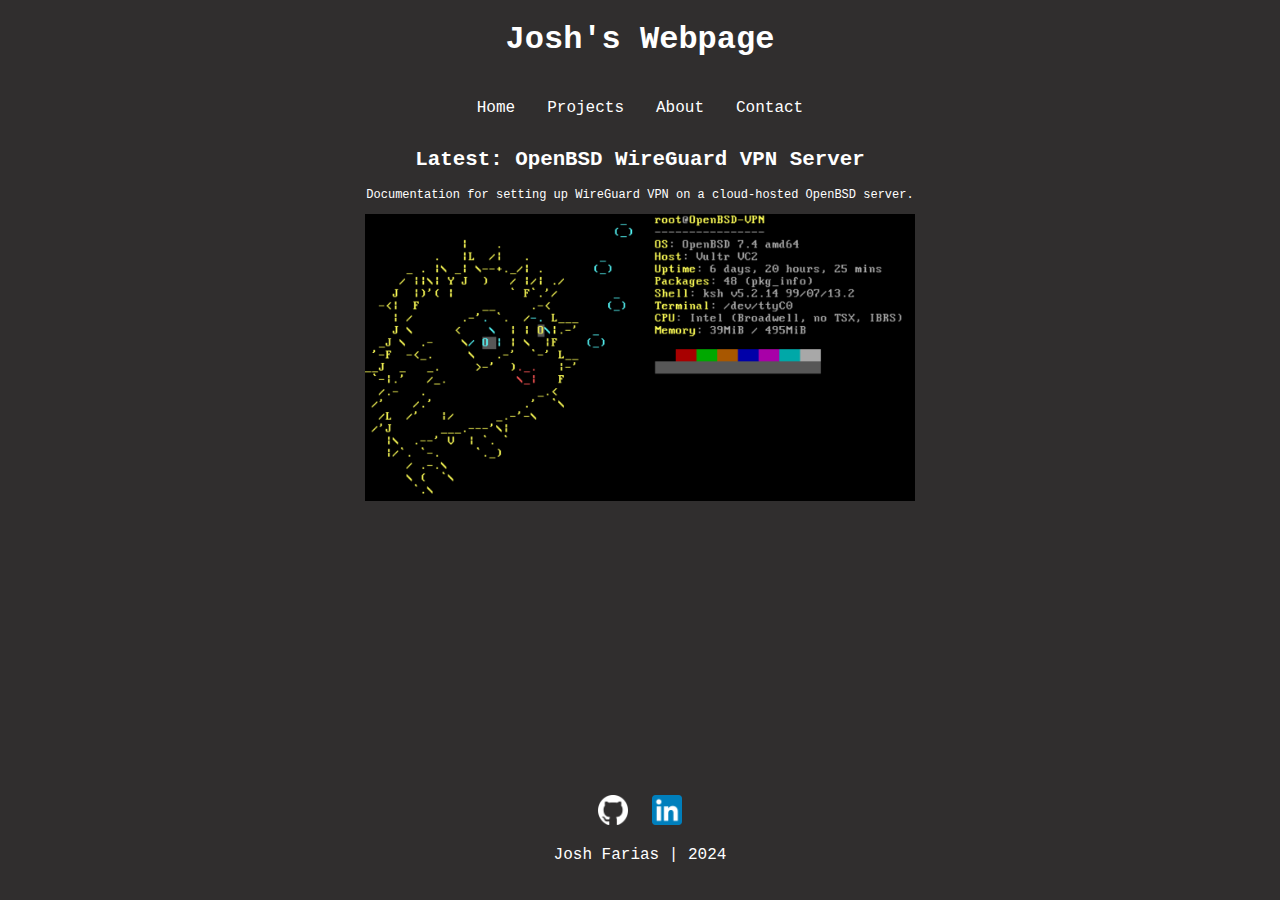
<file: src/index.html>
<!DOCTYPE html>
<html lang="en">
<head>
    <meta charset="utf-8">
    <meta name="viewport" content="width=device-width, initial-scale=1.0">
    <meta name="description" content="joshfarias.com">
    <meta name="author" content="Joshua Farias">
    <title>Josh Farias | Home</title>
    <link rel="stylesheet" href="styles.css">
    <link rel="icon" type="image/png" href="images/favicon.png"/>
</head>
<body>
    <header style="text-align: center; overflow: hidden;">
	    <a href="/" class="customLink"><h1>Josh's Webpage</h1></a>
        <nav id="menu">
            <ul>
		<li><a href="/">Home</a></li>
		<li><a href="/projects">Projects</a></li>
		<li><a href="#about">About</a><li>
		<li><a href="/contact">Contact</a><li>
            </ul>
        </nav>
    <a href="project/openbsd-wireguard-vpn-server" class="customLink" style="display: inline-block; text-align: center;">
        <h2>Latest: OpenBSD WireGuard VPN Server</h2>
	<p>Documentation for setting up WireGuard VPN on a cloud-hosted OpenBSD server.</p>
        <img src="images/openbsdwg.png" alt="OpenBSD WireGuard" style="width: 100%; max-width: 550px; height: auto;">
    </a>
    </header>
    <footer style="text-align: center;">
        <a href="https://github.com/joshfarias">
            <img src="images/github.png" alt="GitHub Profile" style="width: 30px; height: 30px; margin-right: 5px;">
        </a>
        <a href="https://www.linkedin.com/in/joshuafarias">
            <img src="images/linkedin.png" alt="LinkedIn Profile" style="width: 30px; height: 30px;">
        </a>
        <p>Josh Farias | 2024</p>
    </footer>
</body>
</html>
</file>
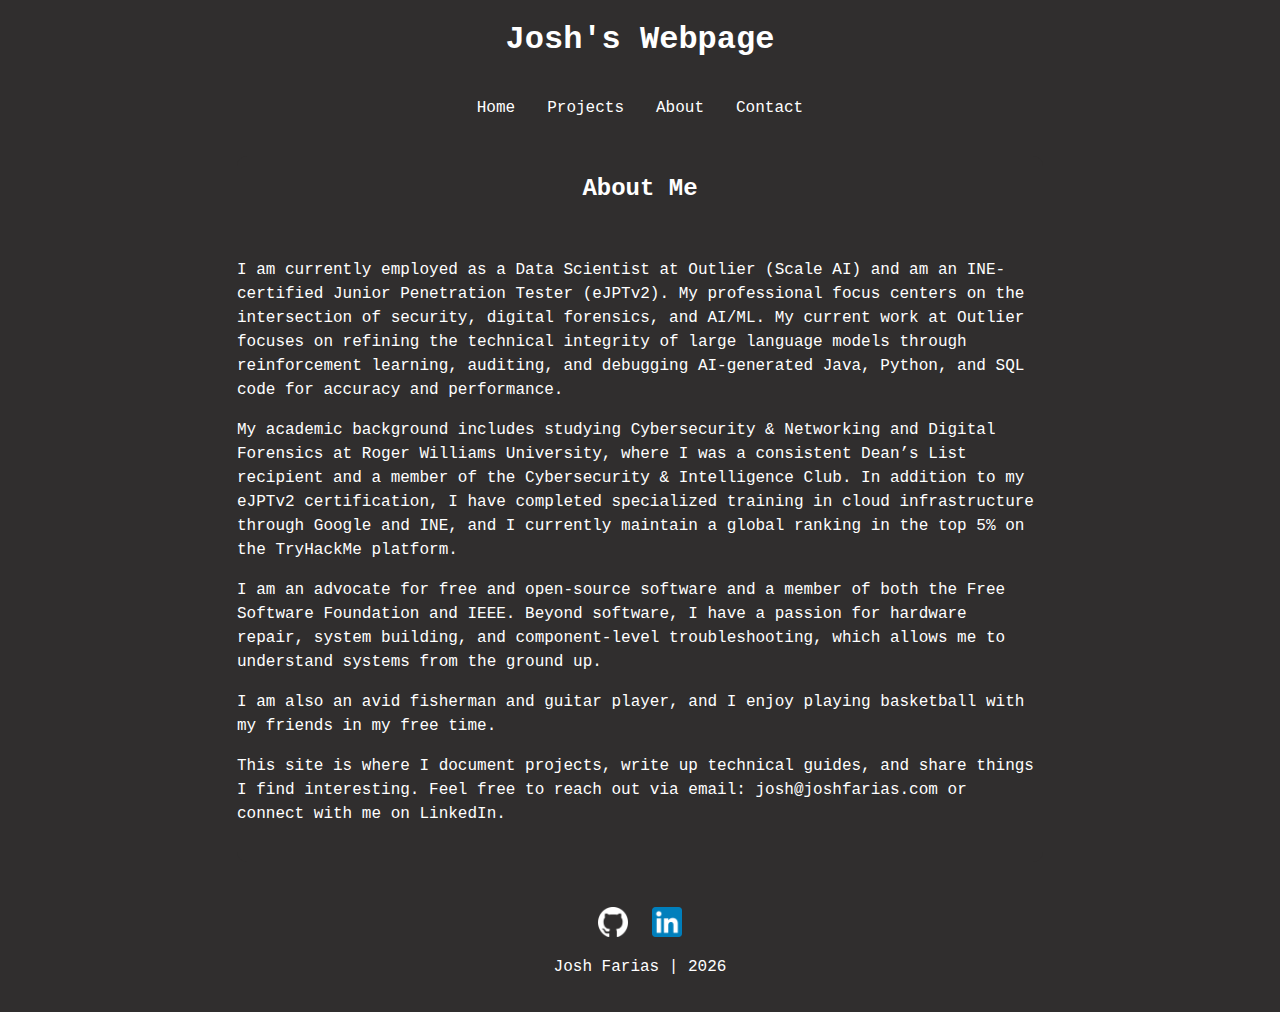
<file: src/about.html>
<!DOCTYPE html>
<html lang="en">
<head>
    <meta charset="utf-8">
    <meta name="viewport" content="width=device-width, initial-scale=1.0">
    <meta name="description" content="joshfarias.com">
    <meta name="author" content="Joshua Farias">
    <title>Josh Farias | About</title>
    <link rel="stylesheet" href="styles.css">
    <link rel="icon" type="image/png" href="images/favicon.png"/>
</head>
<body>
    <header style="text-align: center;">
        <a href="https://www.joshfarias.com" class="customLink"><h1>Josh's Webpage</h1></a>
        <nav id="menu">
            <ul>
                <li><a href="/">Home</a></li>
                <li><a href="/projects">Projects</a></li>
                <li><a href="/about">About</a></li> <li><a href="/contact">Contact</a></li> </ul>
        </nav>
    </header>
    
    <main class="projects">
        <section id="about" class="projects-content">
            <div class="project-box">
                <h2 style="text-align: center;">About Me</h2>
                <div style="font-size: 16px; padding: 20px; width: 100%;">
                    <p>I am currently employed as a Data Scientist at Outlier (Scale AI) and am an INE-certified Junior Penetration Tester (eJPTv2). My professional focus centers on the intersection of security, digital forensics, and AI/ML. My current work at Outlier focuses on refining the technical integrity of large language models through reinforcement learning, auditing, and debugging AI-generated Java, Python, and SQL code for accuracy and performance.</p>
                    <p>My academic background includes studying Cybersecurity & Networking and Digital Forensics at Roger Williams University, where I was a consistent Dean’s List recipient and a member of the Cybersecurity & Intelligence Club. In addition to my eJPTv2 certification, I have completed specialized training in cloud infrastructure through Google and INE, and I currently maintain a global ranking in the top 5% on the TryHackMe platform.</p>
                    <p>I am an advocate for free and open-source software and a member of both the Free Software Foundation and IEEE. Beyond software, I have a passion for hardware repair, system building, and component-level troubleshooting, which allows me to understand systems from the ground up.</p>
                    <p>I am also an avid fisherman and guitar player, and I enjoy playing basketball with my friends in my free time.</p>
                    <p>This site is where I document projects, write up technical guides, and share things I find interesting. Feel free to reach out via email: <a href="mailto:josh@joshfarias.com">josh@joshfarias.com</a> or connect with me on <a href="https://www.linkedin.com/in/joshuafarias">LinkedIn</a>.</p>
                </div>
            </div> </section> </main> <footer style="text-align: center;">
        <a href="https://github.com/joshfarias">
            <img src="images/github.png" alt="GitHub Profile" style="width: 30px; height: 30px; margin-right: 5px;">
        </a>
        <a href="https://www.linkedin.com/in/joshuafarias">
            <img src="images/linkedin.png" alt="LinkedIn Profile" style="width: 30px; height: 30px;">
        </a>
        <p>Josh Farias | 2026</p>
    </footer>
</body>
</html>
</file>
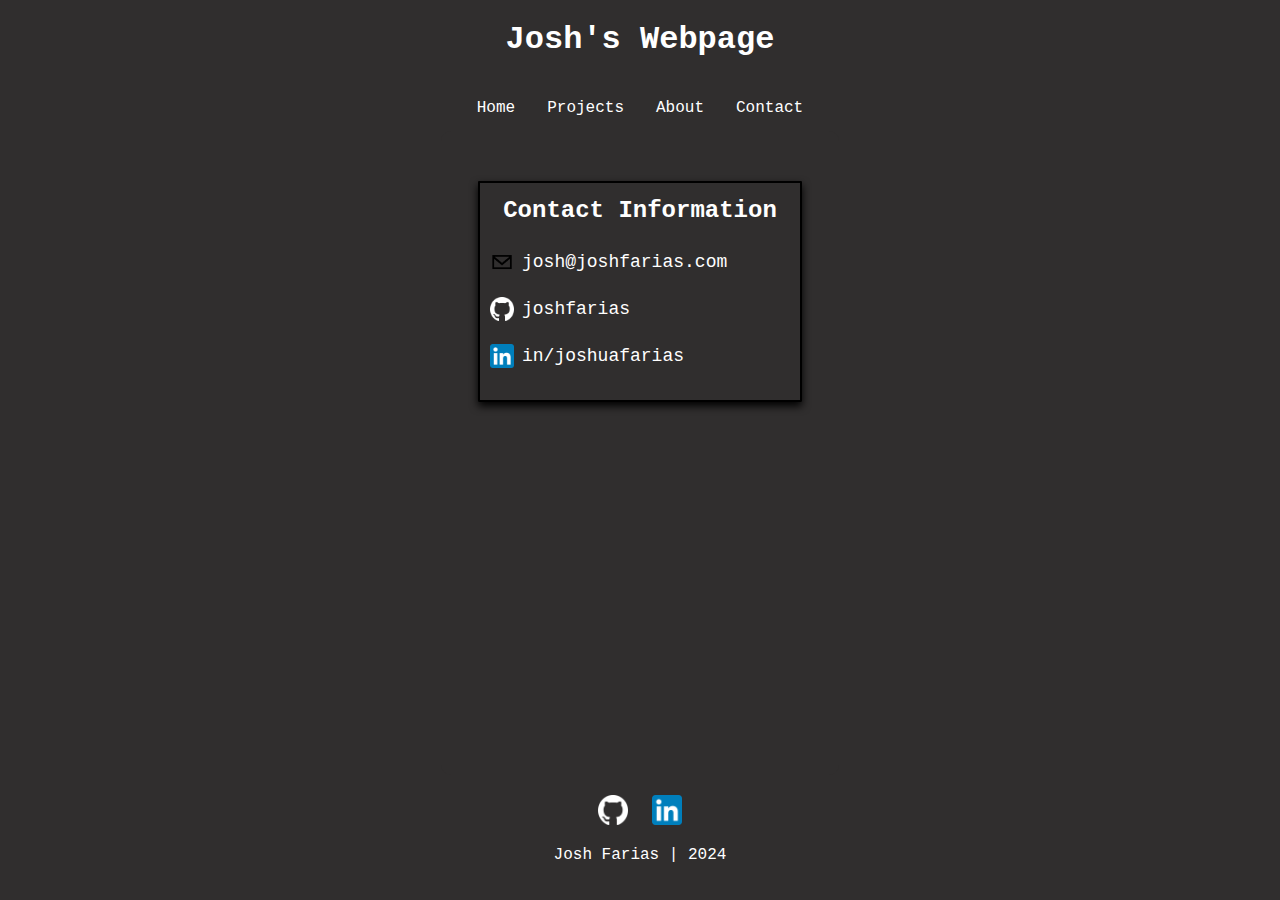
<file: src/contact.html>
<!DOCTYPE html>
<html lang="en">
<head>
    <meta charset="utf-8">
    <meta name="viewport" content="width=device-width, initial-scale=1.0">
    <meta name="description" content="joshfarias.com">
    <meta name="author" content="Joshua Farias">
    <title>Josh Farias | Contact</title>
    <link rel="stylesheet" href="styles.css">
    <link rel="icon" type="image/png" href="images/favicon.png"/>
</head>
<body>
    <header style="text-align: center;">
        <a href="https://www.joshfarias.com/" class="customLink"><h1>Josh's Webpage</h1></a>
        <nav id="menu">
            <ul>
                <li><a href="https://www.joshfarias.com/">Home</a></li>
                <li><a href="/projects">Projects</a></li>
                <li><a href="#about">About</a></li>
                <li><a href="/contact">Contact</a></li>
            </ul>
        </nav>
    </header>
    <main class="content">
        <section id="contact" class="contact-info">
            <div class="contact-box">
                <h2 style="text-align: center;">Contact Information</h2>
                <div style="font-size: 18px;">
                    <div style="display: flex; align-items: center; gap: 8px; margin-bottom: 20px;">
                        <a href="mailto:josh@joshfarias.com" style="display: flex; align-items: center; text-decoration: none; color: inherit;">
                            <img src="images/mail.png" alt="Email" style="width: 24px; height: 24px;">
                            <span style="margin-left: 8px;">josh@joshfarias.com</span>
                        </a>
                    </div>
                    <div style="display: flex; align-items: center; gap: 8px; margin-bottom: 20px;">
                        <a href="https://www.github.com/joshfarias" style="display: flex; align-items: center; text-decoration: none; color: inherit;">
                            <img src="images/github.png" alt="GitHub" style="width: 24px; height: 24px;">
                            <span style="margin-left: 8px;">joshfarias</span>
                        </a>
                    </div>
                    <div style="display: flex; align-items: center; gap: 8px; margin-bottom: 20px;">
                        <a href="https://www.linkedin.com/in/joshuafarias" style="display: flex; align-items: center; text-decoration: none; color: inherit;">
                            <img src="images/linkedin.png" alt="LinkedIn" style="width: 24px; height: 24px;">
                            <span style="margin-left: 8px;">in/joshuafarias</span>
                        </a>
                    </div>
                </div>
            </div>
        </section>
    </main>
    <footer style="text-align: center;">
        <a href="https://github.com/joshfarias">
            <img src="images/github.png" alt="GitHub Profile" style="width: 30px; height: 30px; margin-right: 5px;">
        </a>
        <a href="https://www.linkedin.com/in/joshua-farias">
            <img src="images/linkedin.png" alt="LinkedIn Profile" style="width: 30px; height: 30px;">
        </a>
        <p></p>
        <p>Josh Farias | 2024</p>
    </footer>
</body>
</html>
</file>
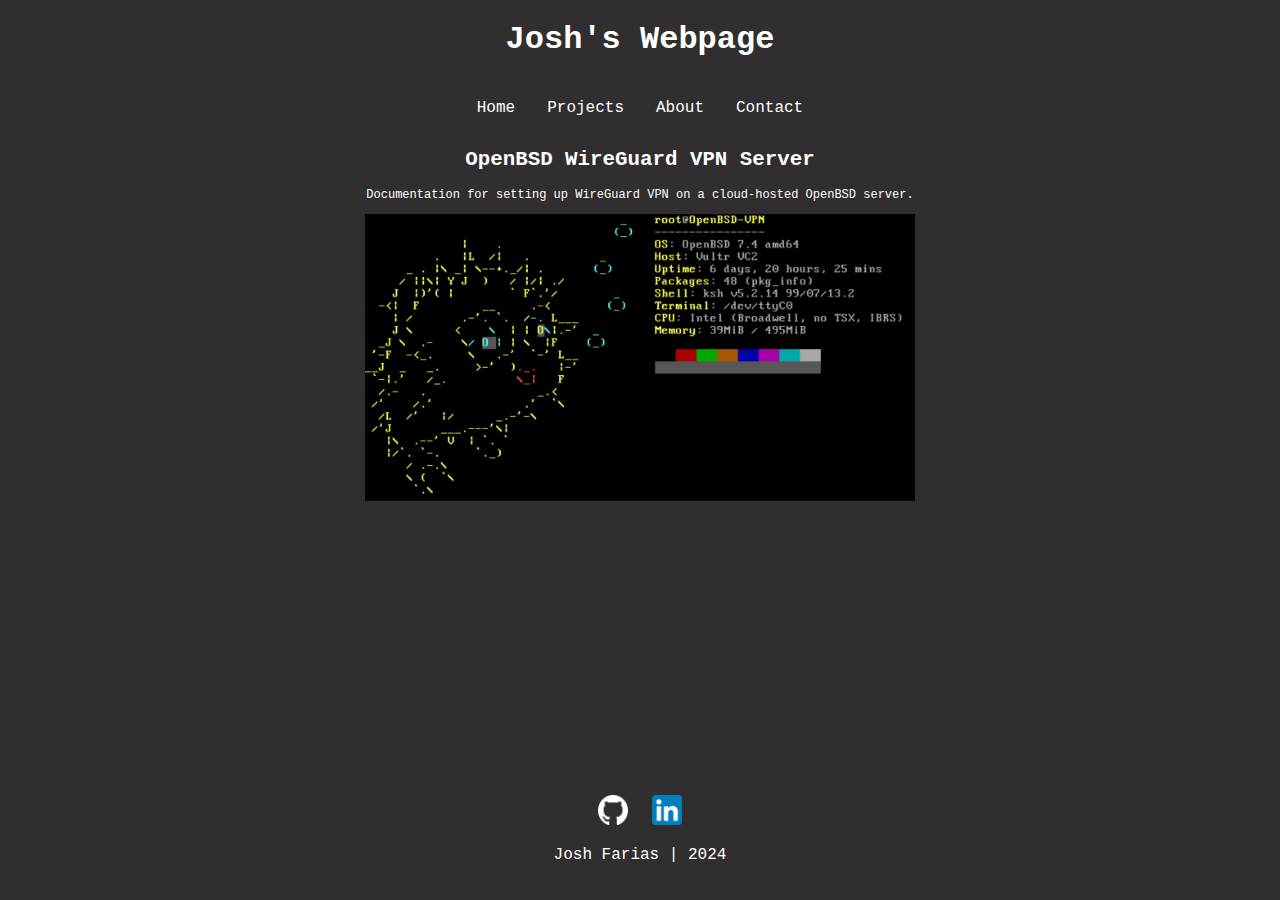
<file: src/projects.html>
<!DOCTYPE html>
<html lang="en">
<head>
    <meta charset="utf-8">
    <meta name="viewport" content="width=device-width, initial-scale=1.0">
    <meta name="description" content="joshfarias.com">
    <meta name="author" content="Joshua Farias">
    <title>Josh Farias | Projects</title>
    <link rel="stylesheet" href="styles.css">
    <link rel="icon" type="image/png" href="images/favicon.png"/>
</head>
<body>
    <header style="text-align: center; overflow: hidden;">
	    <a href="/" class="customLink"><h1>Josh's Webpage</h1></a>
        <nav id="menu">
            <ul>
		<li><a href="/">Home</a></li>
		<li><a href="/projects">Projects</a></li>
		<li><a href="#about">About</a><li>
		<li><a href="/contact">Contact</a><li>
            </ul>
        </nav>
    <a href="project/openbsd-wireguard-vpn-server" class="customLink" style="display: inline-block; text-align: center;">
        <h2>OpenBSD WireGuard VPN Server</h2>
	<p>Documentation for setting up WireGuard VPN on a cloud-hosted OpenBSD server.</p>
        <img src="images/openbsdwg.png" alt="OpenBSD WireGuard" style="width: 100%; max-width: 550px; height: auto;">
    </a>
    </header>
    <footer style="text-align: center;">
        <a href="https://github.com/joshfarias">
            <img src="images/github.png" alt="GitHub Profile" style="width: 30px; height: 30px; margin-right: 5px;">
        </a>
        <a href="https://www.linkedin.com/in/joshuafarias">
            <img src="images/linkedin.png" alt="LinkedIn Profile" style="width: 30px; height: 30px;">
        </a>
        <p>Josh Farias | 2024</p>
    </footer>
</body>
</html>
</file>
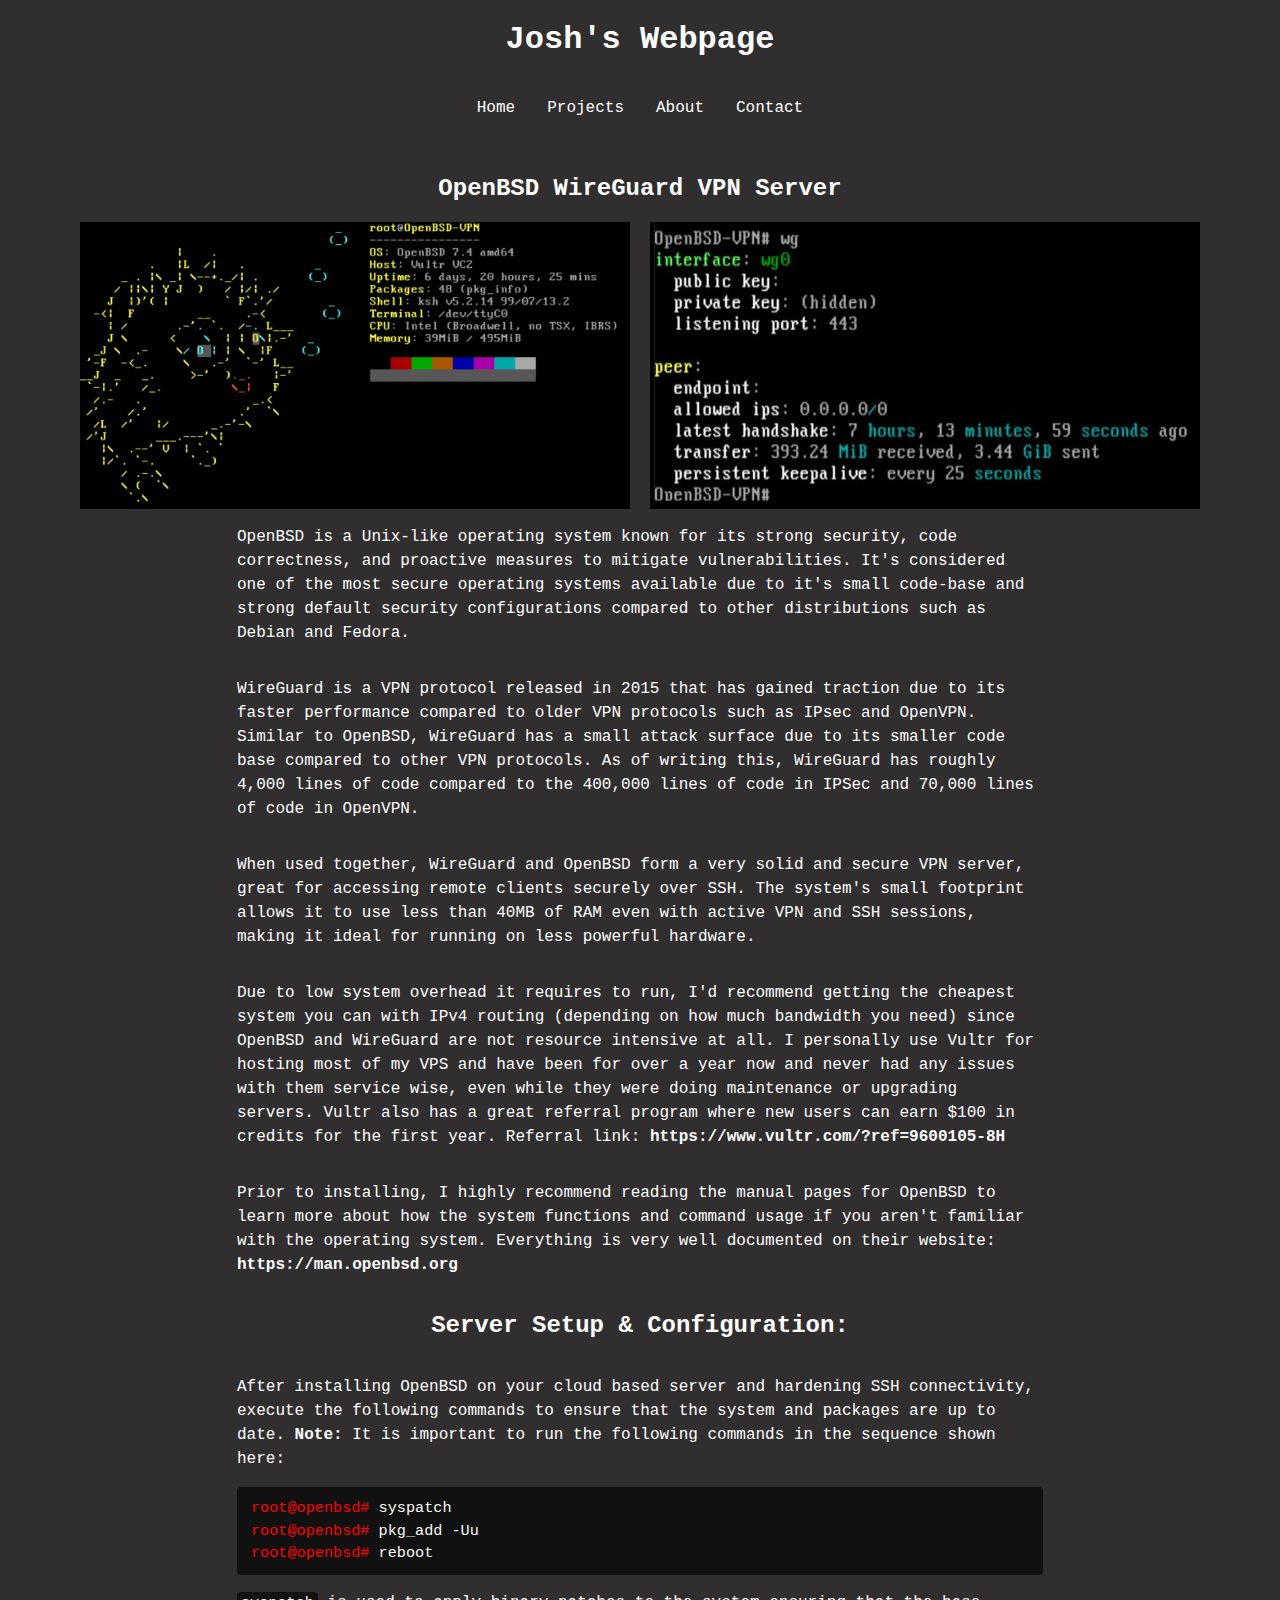
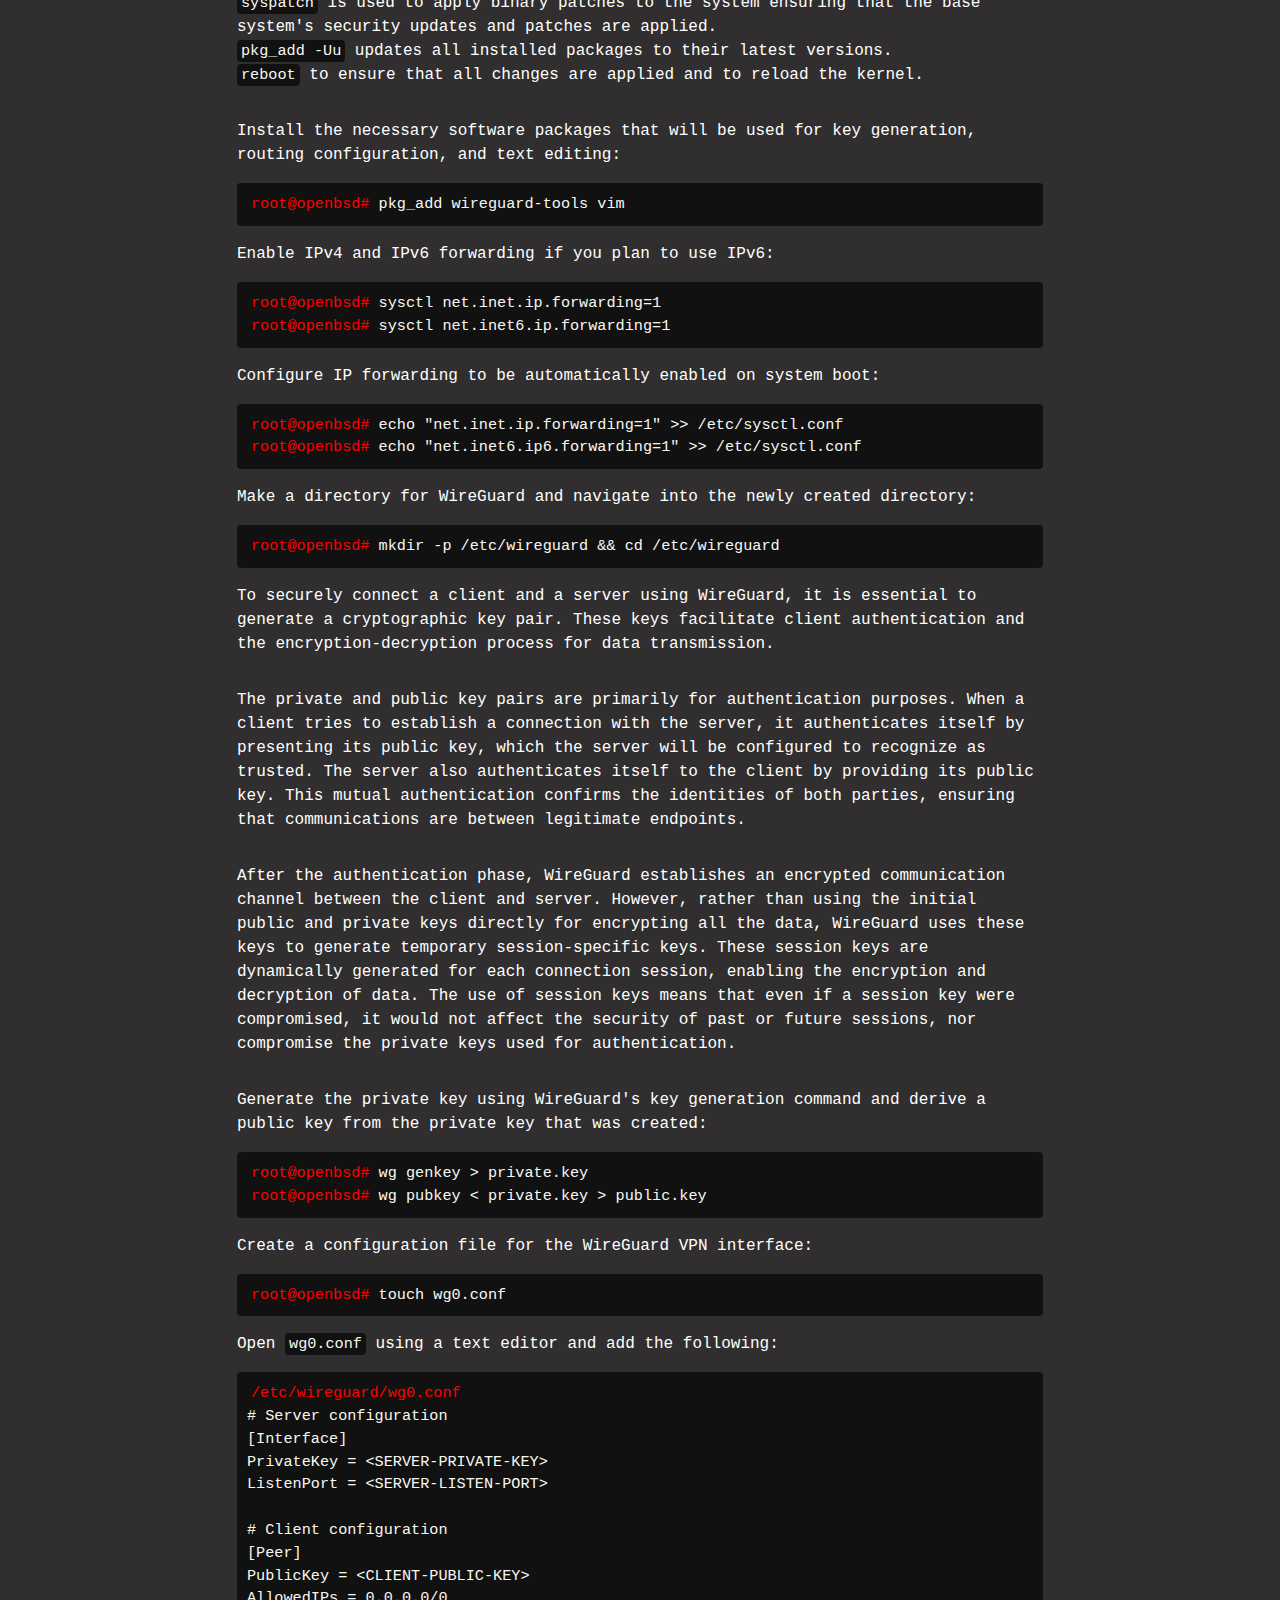
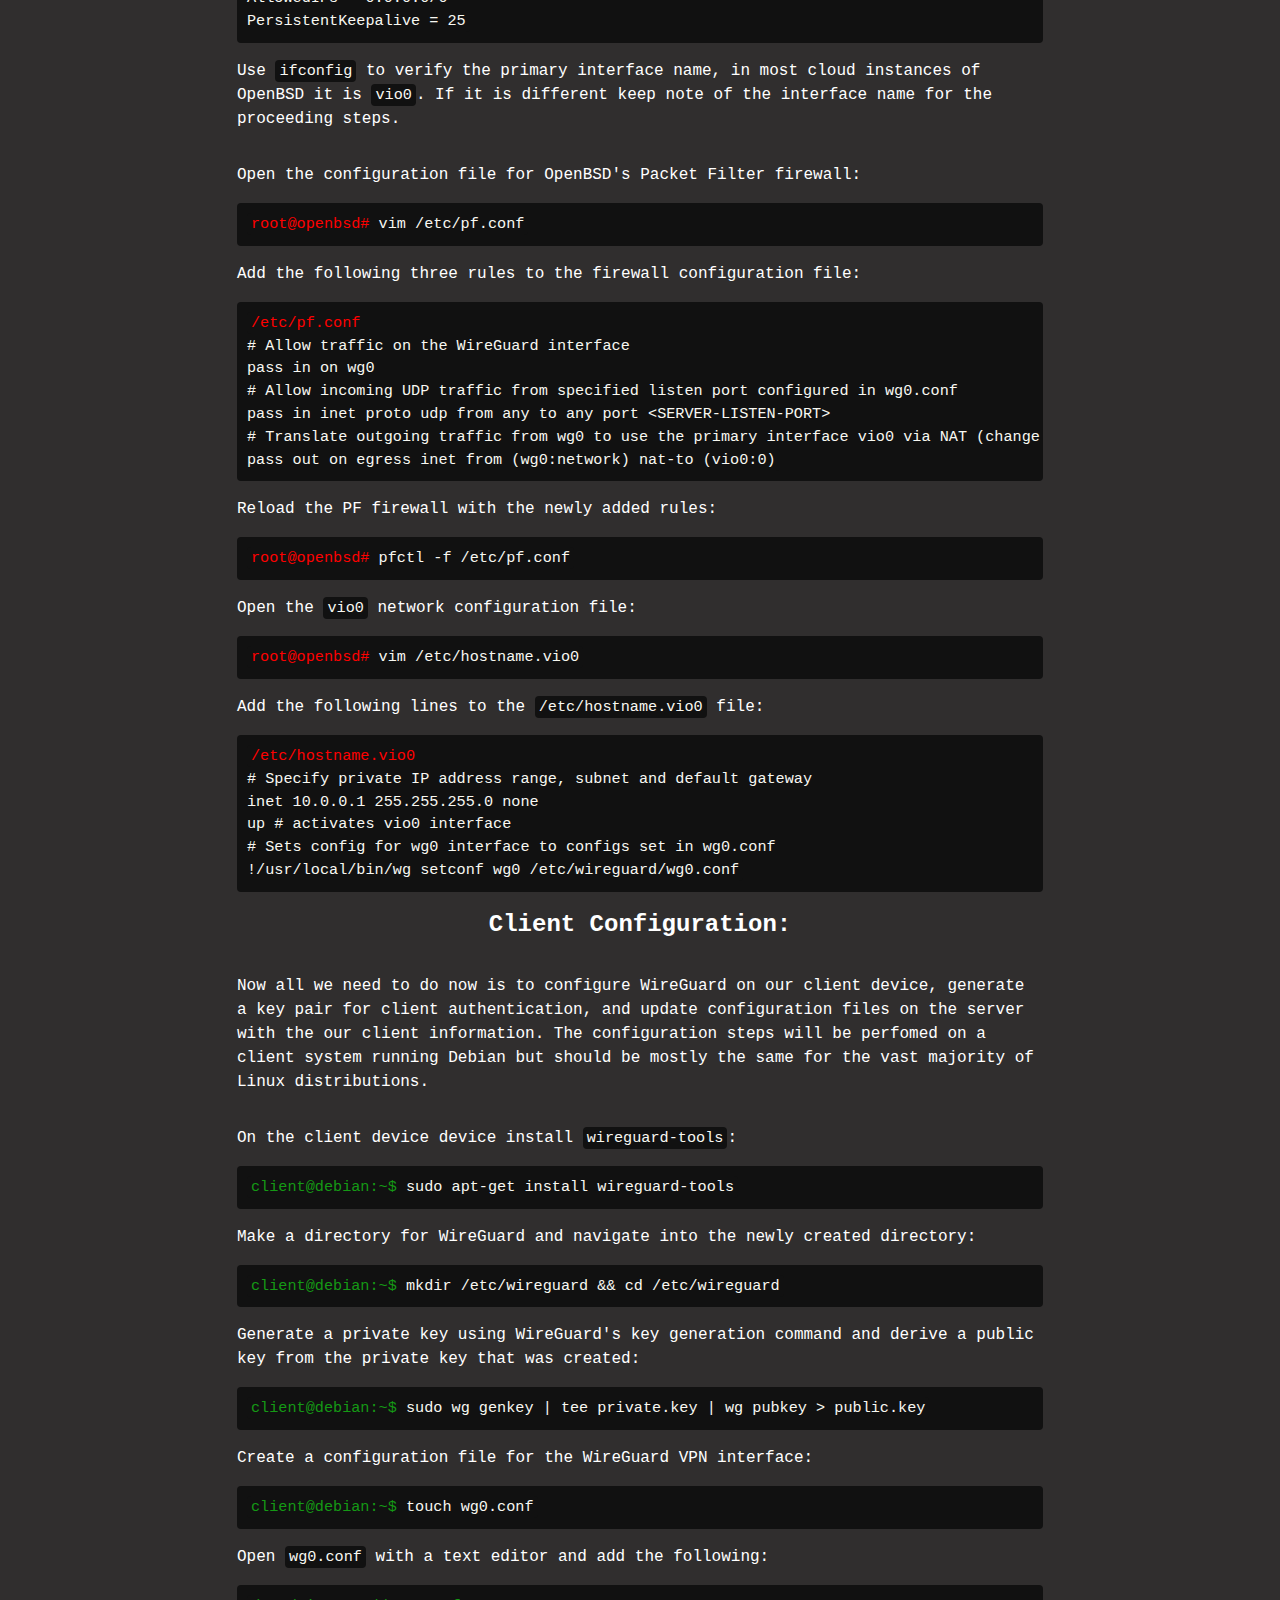
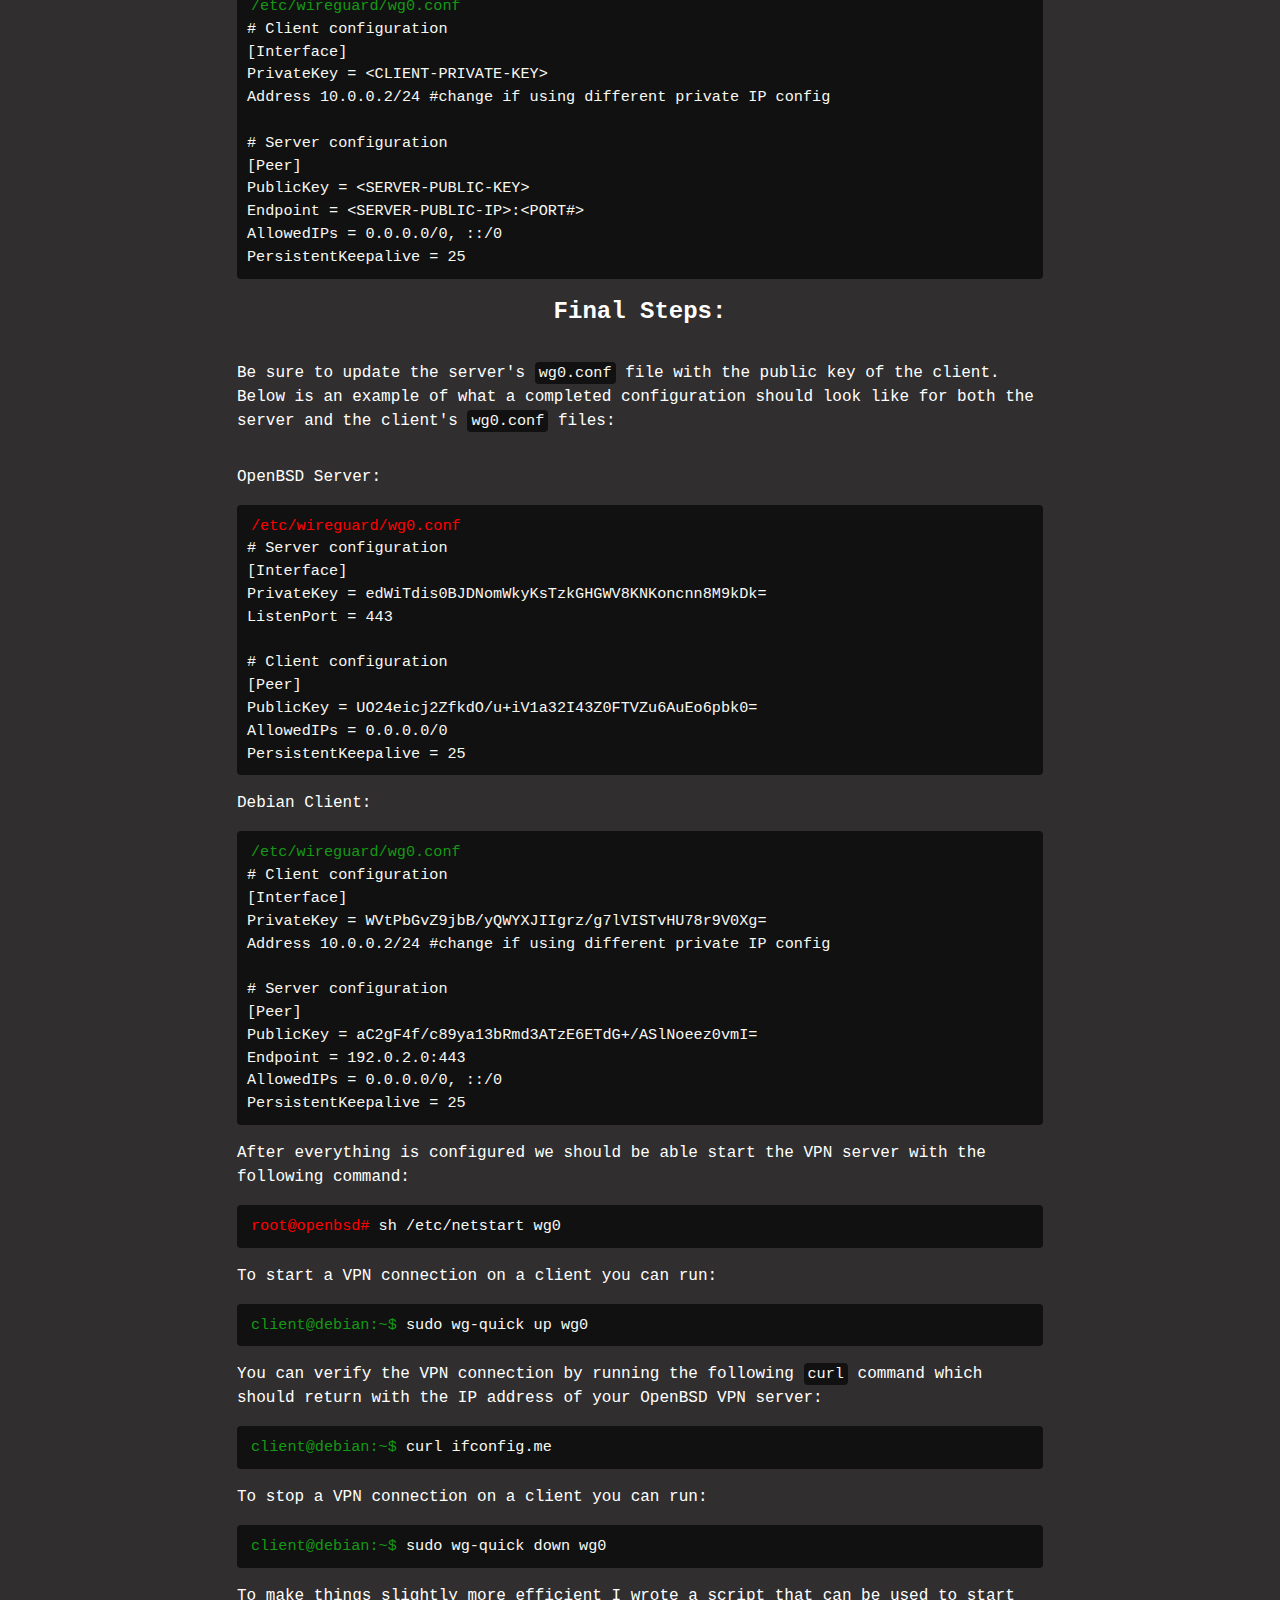
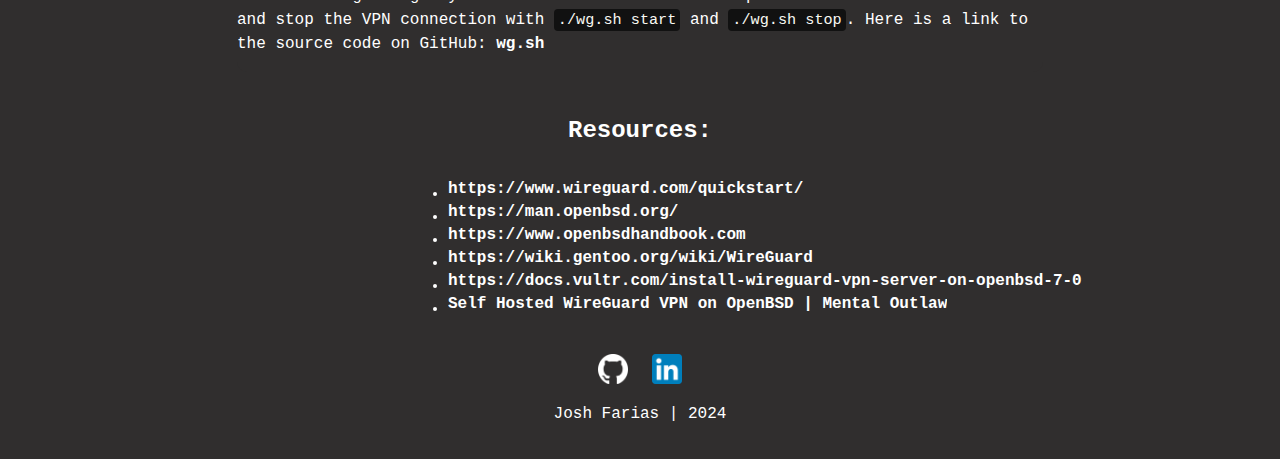
<file: src/project/openbsd-wireguard-vpn-server.html>
<!DOCTYPE html>
<html lang="en">
<head>
    <meta charset="utf-8">
    <meta name="viewport" content="width=device-width, initial-scale=1.0">
    <meta name="description" content="joshfarias.com">
    <meta name="author" content="Joshua Farias">
    <title>OpenBSD WireGuard VPN Server | Josh Farias</title>
    <link rel="stylesheet" href="../styles.css">
    <link rel="icon" type="image/png" href="../images/favicon.png"/>
</head>
<body>
    <header style="text-align: center;">
	    <a href="https://www.joshfarias.com" class="customLink"><h1>Josh's Webpage</h1></a>
        <nav id="menu">
            <ul>
		<li><a href="/">Home</a></li>
		<li><a href="../projects">Projects</a></li>
		<li><a href="#about">About</a><li>
		<li><a href="../contact">Contact</a><li>
            </ul>
        </nav>
    </header>

    <main class="projects">
        <section id="projects" class="projects-content">
            <div class="project-box">
                <h2 style="text-align: center;">OpenBSD WireGuard VPN Server</h2>
                <div style="font-size: 18px; display: flex; justify-content: center;">
                    <div style="width: 100%; display: flex; justify-content: center;">
                        <img src="../images/openbsdwg.png" alt="OpenBSD WireGuard" style="width: 100%; max-width: 550px; height: auto; margin-right: 10px;">
                        <img src="../images/wg.jpeg" alt="WireGuard" style="width: 100%; max-width: 550px; height: auto; margin-left: 10px;">
                    </div>
                </div>
<p>OpenBSD is a Unix-like operating system known for its strong security, code correctness, and proactive measures to mitigate vulnerabilities. It's considered one of the most secure operating systems available due to it's small code-base and strong default security configurations compared to other distributions such as Debian and Fedora.</p>
<p>WireGuard is a VPN protocol released in 2015 that has gained traction due to its faster performance compared to older VPN protocols such as IPsec and OpenVPN. Similar to OpenBSD, WireGuard has a small attack surface due to its smaller code base compared to other VPN protocols. As of writing this, WireGuard has roughly 4,000 lines of code compared to the 400,000 lines of code in IPSec and 70,000 lines of code in OpenVPN.</p>
<p>When used together, WireGuard and OpenBSD form a very solid and secure VPN server, great for accessing remote clients securely over SSH. The system's small footprint allows it to use less than 40MB of RAM even with active VPN and SSH sessions, making it ideal for running on less powerful hardware.</p>
<p>Due to low system overhead it requires to run, I'd recommend getting the cheapest system you can with IPv4 routing (depending on how much bandwidth you need) since OpenBSD and WireGuard are not resource intensive at all. I personally use Vultr for hosting most of my VPS and have been for over a year now and never had any issues with them service wise, even while they were doing maintenance or upgrading servers. Vultr also has a great referral program where new users can earn $100 in credits for the first year. Referral link: <a href="https://www.vultr.com/?ref=9600105-8H"><b>https://www.vultr.com/?ref=9600105-8H</b></a></p>
<p>Prior to installing, I highly recommend reading the manual pages for OpenBSD to learn more about how the system functions and command usage if you aren't familiar with the operating system. Everything is very well documented on their website: <a href="https://man.openbsd.org"><b>https://man.openbsd.org</b></a></p>

<h2>Server Setup & Configuration:</h2>
<p>After installing OpenBSD on your cloud based server and hardening SSH connectivity, execute the following commands to ensure that the system and packages are up to date. <b>Note:</b> It is important to run the following commands in the sequence shown here:</p><pre>
<code><span>root@openbsd#</span> syspatch</code>
<code><span>root@openbsd#</span> pkg_add -Uu</code>
<code><span>root@openbsd#</span> reboot</code></pre>

<p><code>syspatch</code> is used to apply binary patches to the system ensuring that the base system's security updates and patches are applied.<br><code>pkg_add -Uu</code> updates all installed packages to their latest versions.<br><code>reboot</code> to ensure that all changes are applied and to reload the kernel.</p>

<p>Install the necessary software packages that will be used for key generation, routing configuration, and text editing:</p><pre>
<code><span>root@openbsd#</span> pkg_add wireguard-tools vim</pre></code>

<p>Enable IPv4 and IPv6 forwarding if you plan to use IPv6:</p><pre>
<code><span>root@openbsd#</span> sysctl net.inet.ip.forwarding=1</code>
<code><span>root@openbsd#</span> sysctl net.inet6.ip.forwarding=1</code></pre>

<p>Configure IP forwarding to be automatically enabled on system boot:</p><pre>
<code><span>root@openbsd#</span> echo "net.inet.ip.forwarding=1" &gt;&gt; /etc/sysctl.conf</code>
<code><span>root@openbsd#</span> echo "net.inet6.ip6.forwarding=1" &gt;&gt; /etc/sysctl.conf</code></pre>

<p>Make a directory for WireGuard and navigate into the newly created directory:</p><pre>
<code><span>root@openbsd#</span> mkdir -p /etc/wireguard && cd /etc/wireguard</code></pre>

<p>To securely connect a client and a server using WireGuard, it is essential to generate a cryptographic key pair. These keys facilitate client authentication and the encryption-decryption process for data transmission.</p>
<p>The private and public key pairs are primarily for authentication purposes. When a client tries to establish a connection with the server, it authenticates itself by presenting its public key, which the server will be configured to recognize as trusted. The server also authenticates itself to the client by providing its public key. This mutual authentication confirms the identities of both parties, ensuring that communications are between legitimate endpoints.</p>
<p>After the authentication phase, WireGuard establishes an encrypted communication channel between the client and server. However, rather than using the initial public and private keys directly for encrypting all the data, WireGuard uses these keys to generate temporary session-specific keys. These session keys are dynamically generated for each connection session, enabling the encryption and decryption of data. The use of session keys means that even if a session key were compromised, it would not affect the security of past or future sessions, nor compromise the private keys used for authentication.</p>
<p>Generate the private key using WireGuard's key generation command and derive a public key from the private key that was created:</p>

<pre>
<code><span>root@openbsd#</span> wg genkey &gt; private.key</code>
<code><span>root@openbsd#</span> wg pubkey &lt; private.key &gt; public.key</code></pre>
    
<p>Create a configuration file for the WireGuard VPN interface:</p><pre>
<code><span>root@openbsd#</span> touch wg0.conf</code></pre>
<p>Open <code>wg0.conf</code> using a text editor and add the following:</p><pre>
<code><span>/etc/wireguard/wg0.conf</span>
# Server configuration
[Interface]
PrivateKey = &lt;SERVER-PRIVATE-KEY&gt;
ListenPort = &lt;SERVER-LISTEN-PORT&gt;

# Client configuration
[Peer]
PublicKey = &lt;CLIENT-PUBLIC-KEY&gt;
AllowedIPs = 0.0.0.0/0
PersistentKeepalive = 25</code></pre>

<p>Use <code>ifconfig</code> to verify the primary interface name, in most cloud instances of OpenBSD it is <code>vio0</code>. If it is different keep note of the interface name for the proceeding steps.</p>

<p>Open the configuration file for OpenBSD's Packet Filter firewall:</p><pre>
<code><span>root@openbsd#</span> vim /etc/pf.conf</code></pre>

<p>Add the following three rules to the firewall configuration file:</p><pre>
<code><span>/etc/pf.conf</span>
# Allow traffic on the WireGuard interface
pass in on wg0
# Allow incoming UDP traffic from specified listen port configured in wg0.conf
pass in inet proto udp from any to any port &lt;SERVER-LISTEN-PORT&gt;
# Translate outgoing traffic from wg0 to use the primary interface vio0 via NAT (change vio0 to primary interface if different)
pass out on egress inet from (wg0:network) nat-to (vio0:0)</code></pre>

<p>Reload the PF firewall with the newly added rules:</p><pre>
<code><span>root@openbsd#</span> pfctl -f /etc/pf.conf</code></pre>

<p>Open the <code>vio0</code> network configuration file:</p><pre>
<code><span>root@openbsd#</span> vim /etc/hostname.vio0</code></pre>

<p>Add the following lines to the <code>/etc/hostname.vio0</code> file:</p><pre>
<code><span>/etc/hostname.vio0</span>
# Specify private IP address range, subnet and default gateway
inet 10.0.0.1 255.255.255.0 none
up # activates vio0 interface
# Sets config for wg0 interface to configs set in wg0.conf
!/usr/local/bin/wg setconf wg0 /etc/wireguard/wg0.conf</code></pre>

<h2>Client Configuration:</h2>
<p>Now all we need to do now is to configure WireGuard on our client device, generate a key pair for client authentication, and update configuration files on the server with the our client information. The configuration steps will be perfomed on a client system running Debian but should be mostly the same for the vast majority of Linux distributions.</p>
<p>On the client device device install <code>wireguard-tools</code>:</p><pre>
<code><span style="color: rgb(21, 153, 21);">client@debian:~$</span> sudo apt-get install wireguard-tools</code></pre>

<p>Make a directory for WireGuard and navigate into the newly created directory:</p><pre>
<code><span style="color: rgb(21, 153, 21);">client@debian:~$</span> mkdir /etc/wireguard && cd /etc/wireguard</code></pre>

<p>Generate a private key using WireGuard's key generation command and derive a public key from the private key that was created:</p><pre>
<code><span style="color: rgb(21, 153, 21);">client@debian:~$</span> sudo wg genkey | tee private.key | wg pubkey &gt; public.key</code></pre>

<p>Create a configuration file for the WireGuard VPN interface:</p><pre>
<code><span style="color: rgb(21, 153, 21);">client@debian:~$</span> touch wg0.conf</code></pre>

<p>Open <code>wg0.conf</code> with a text editor and add the following:</p><pre>
<code><span style="color: rgb(21, 153, 21);">/etc/wireguard/wg0.conf</span>
# Client configuration
[Interface]
PrivateKey = &lt;CLIENT-PRIVATE-KEY&gt;
Address 10.0.0.2/24 #change if using different private IP config

# Server configuration
[Peer]
PublicKey = &lt;SERVER-PUBLIC-KEY&gt;
Endpoint = &lt;SERVER-PUBLIC-IP&gt;:&lt;PORT#&gt;
AllowedIPs = 0.0.0.0/0, ::/0
PersistentKeepalive = 25 
</code></pre>
<h2>Final Steps:</h2>
<p>Be sure to update the server's <code>wg0.conf</code> file with the public key of the client. Below is an example of what a completed configuration should look like for both the server and the client's <code>wg0.conf</code> files:</p> <p>OpenBSD Server:</p><pre>
<code><span>/etc/wireguard/wg0.conf</span>
# Server configuration
[Interface]
PrivateKey = edWiTdis0BJDNomWkyKsTzkGHGWV8KNKoncnn8M9kDk=
ListenPort = 443
    
# Client configuration
[Peer]
PublicKey = UO24eicj2ZfkdO/u+iV1a32I43Z0FTVZu6AuEo6pbk0=
AllowedIPs = 0.0.0.0/0
PersistentKeepalive = 25</code></pre>

<p>Debian Client:</p><pre>
<code><span style="color: rgb(21, 153, 21);">/etc/wireguard/wg0.conf</span>
# Client configuration
[Interface]
PrivateKey = WVtPbGvZ9jbB/yQWYXJIIgrz/g7lVISTvHU78r9V0Xg=
Address 10.0.0.2/24 #change if using different private IP config

# Server configuration
[Peer]
PublicKey = aC2gF4f/c89ya13bRmd3ATzE6ETdG+/ASlNoeez0vmI=
Endpoint = 192.0.2.0:443
AllowedIPs = 0.0.0.0/0, ::/0
PersistentKeepalive = 25 
</code></pre>

<p>After everything is configured we should be able start the VPN server with the following command:</p><pre>
<code><span>root@openbsd#</span> sh /etc/netstart wg0</code></pre>

<p>To start a VPN connection on a client you can run:</p><pre>
<code><span style="color: rgb(21, 153, 21);">client@debian:~$</span> sudo wg-quick up wg0</code></pre>

<p>You can verify the VPN connection by running the following <code>curl</code> command which should return with the IP address of your OpenBSD VPN server:</p><pre>
<code><span style="color: rgb(21, 153, 21);">client@debian:~$</span> curl ifconfig.me</code></pre>

<p>To stop a VPN connection on a client you can run:</p><pre>
<code><span style="color: rgb(21, 153, 21);">client@debian:~$</span> sudo wg-quick down wg0</code></pre>

<p>To make things slightly more efficient I wrote a script that can be used to start and stop the VPN connection with <code>./wg.sh start</code> and <code>./wg.sh stop</code>. Here is a link to the source code on GitHub: <a href="https://github.com/joshfarias/Bash/blob/main/src/wg.sh"><b>wg.sh</b></a></p>
            </div>
        </section>
    </main>
    <h2 style="text-align: center;">Resources:</h2>
    <ul>
        <li><a href="https://www.wireguard.com/quickstart/" class="customLink">https://www.wireguard.com/quickstart/</a></li>
        <li><a href="https://man.openbsd.org/" class="customLink">https://man.openbsd.org/</a></li>
        <li><a href="https://www.openbsdhandbook.com" class="customLink">https://www.openbsdhandbook.com</a></li>
        <li><a href="https://wiki.gentoo.org/wiki/WireGuard" class="customLink">https://wiki.gentoo.org/wiki/WireGuard</a></li>
	<li><a href="https://docs.vultr.com/install-wireguard-vpn-server-on-openbsd-7-0" class="customLink">https://docs.vultr.com/install-wireguard-vpn-server-on-openbsd-7-0</a></li>
        <li><a href="https://www.youtube.com/watch?v=szGsh5J9bzY" class="customLink">Self Hosted WireGuard VPN on OpenBSD | Mental Outlaw</a></li>
    </ul>
    
    <footer style="text-align: center;">
        <a href="https://github.com/joshfarias">
            <img src="../images/github.png" alt="GitHub Profile" style="width: 30px; height: 30px; margin-right: 5px;">
        </a>
        <a href="https://www.linkedin.com/in/joshuafarias">
            <img src="../images/linkedin.png" alt="LinkedIn Profile" style="width: 30px; height: 30px;">
        </a>
        <p>Josh Farias | 2024</p>
    </footer>
</body>
</html>
</file>
<file: src/styles.css>
html {
    height: 100%;
}

body {
    display: flex;
    flex-direction: column;
    min-height: 100vh;
    color: white;
    padding: 0;
    margin: 0;
    background: rgb(48, 46, 46);
    font-family: 'Lucida Console', 'Courier New';
}

nav#menu ul {
    list-style-type: none;
    padding: 0;
    margin: 0 auto;
    display: table;
}

nav#menu li {
    display: inline-block;
}

nav#menu li a {
    display: block;
    color: white;
    text-align: center;
    padding: 14px 16px;
    text-decoration: none;
}

nav#menu li a:hover {
    background-color: #ddd;
    color: black;
    font-weight: bold;
}

li a {
    text-decoration: none;
    color: inherit;
}

li a:hover {
    font-weight: bold;
}

.customLink, .customLink:visited, .customLink:hover, .customLink:active {
      color: inherit;
      text-decoration: none;
      cursor: pointer;
      font-weight: bold;
      overflow: hidden;
      display: inline-block;
}

.customLink h2, .customLink img {
      font-size: 1.3rem;
      max-width: 100%;
      height: auto;
}

.customLink p {
      font-size: 0.75rem;
      font-weight: normal;
}

.customLink h2, .customLink img, .customLink h1 {
	transition: opacity 0.25s ease;
}

.customLink:hover h2, .customLink:focus h2 {
	opacity: 0.75;
}

.customLink:hover img, .customLink:focus img {
	opacity: 0.75;
}

.customLink:hover h1, .customLink:focus h1 {
	opacity: 0.75;
}

.resourceLink p {
    text-align: left;
    color: inherit;
    text-decoration: none;
    font-weight: bold;
    text-align: left;
}

.content {
    flex: 1;
    text-align: center;
    display: block;
    flex-direction: column;
    justify-content: center;
    align-items: center;
    margin: auto;
    max-width: 800px;
    padding: 20px; 
    background: rgb(48, 46, 46);
    color: white; 
    border-radius: 10px;
    line-height:1.5;
}

.contact-box {
    margin: 10px;
    padding: 10px;
    box-shadow: 0 4px 8px rgba(0, 0, 0, 2);
    max-width: 300px;
    width: 100%;
    border: 2px solid #000000;
    border-radius: 1px;
}

.contact-box h2 {
    width: 100%;
    text-align: center;
    margin-top: 0;
}

.contact-box p {
    text-align: left;
    width: 100%;
    margin-left: 0;
}

.contact-box a {
    color: inherit;
    text-decoration: none;
}

.contact-box a:hover {
    font-weight: bold;
}

#contact {
    display: flex;
    justify-content: center;
    align-items: center;
    flex-direction: column;
    min-height: 0px;
    padding: 20px;
}

.project-box {
    margin: 5px auto;
    padding: 0px;
    width: 65%;
    max-width: 65%;
    background: rgb(48, 46, 46);
    color: white;
    border-radius: 10px;
    line-height: 1.5;
    display: flex;
    flex-direction: column;
    align-items: center;
}

.project-box img {
    max-width: 100%;
    height: auto;
    margin: 0 auto;
}

.project-box h2 {
    text-align: center;
    margin-top: 15px;
    margin-bottom: 15px;
}

.project-box p {
    text-align: left;
    width: 100%;
    margin-left: 0;
}

.project-box a {
    color: inherit;
    text-decoration: none;
}

.project-box pre {
    background-color: #111111;
    color: #f8f8f2;
    padding: 10px;
    margin: 0;
    overflow-x: auto;
    border-radius: 4px;
    width: 100%;
    box-sizing: border-box;
}

.project-box code {
    font-family: 'Consolas', 'Courier New', monospace;
    font-size: 0.95em;
}

.project-box span {
    color: red;
    font-family: 'Consolas', 'Courier New', monospace;
    padding: 0;
    margin: 0;
}

.projects-content {
    display: flex;
    justify-content: center;
    align-items: center;
    flex-direction: column;
    padding: 20px;
}


pre {
    background-color: #111111;
    color: #f8f8f2;
    padding: 5px;
    text-align: left;
    overflow-x: auto;
    border-radius: 4px;
}

code {
    font-family: 'Consolas', Courier, monospace;
    font-size: 0.95em;
    text-align: left;
}

ul {
    list-style-type: disc;
    padding-left: 35%;
}

code {
    background-color: #111111;
    color: #f8f8f2;
    padding: 2px 4px;
    border-radius: 4px;
}

footer {
    padding: 20px;
    margin-top: auto;
    background: rgb (48, 46, 46);
    color: white;
    text-align: center;
}

footer a img {
    margin: 0 10px;
}

footer a {
    text-decoration: none;
}

@media (max-width: 768px) {
    nav#menu ul {
        display: block;
    }
    nav#menu li {
        display: block;
        width: 100%;
    }
    .project-box h2, .project-box h3, .project-box p {
        font-size: smaller;
    }
    .project-box pre, pre {
        font-size: smaller;
    }
    .project-box code, code {
        font-size: smaller;
    }
    .project-box {
        width: 85%;
	max-width: 85%;
    }
    ul {
        padding-left: 20px;
    }
    li {
	margin-left: 0;
    }	

}
</file>
